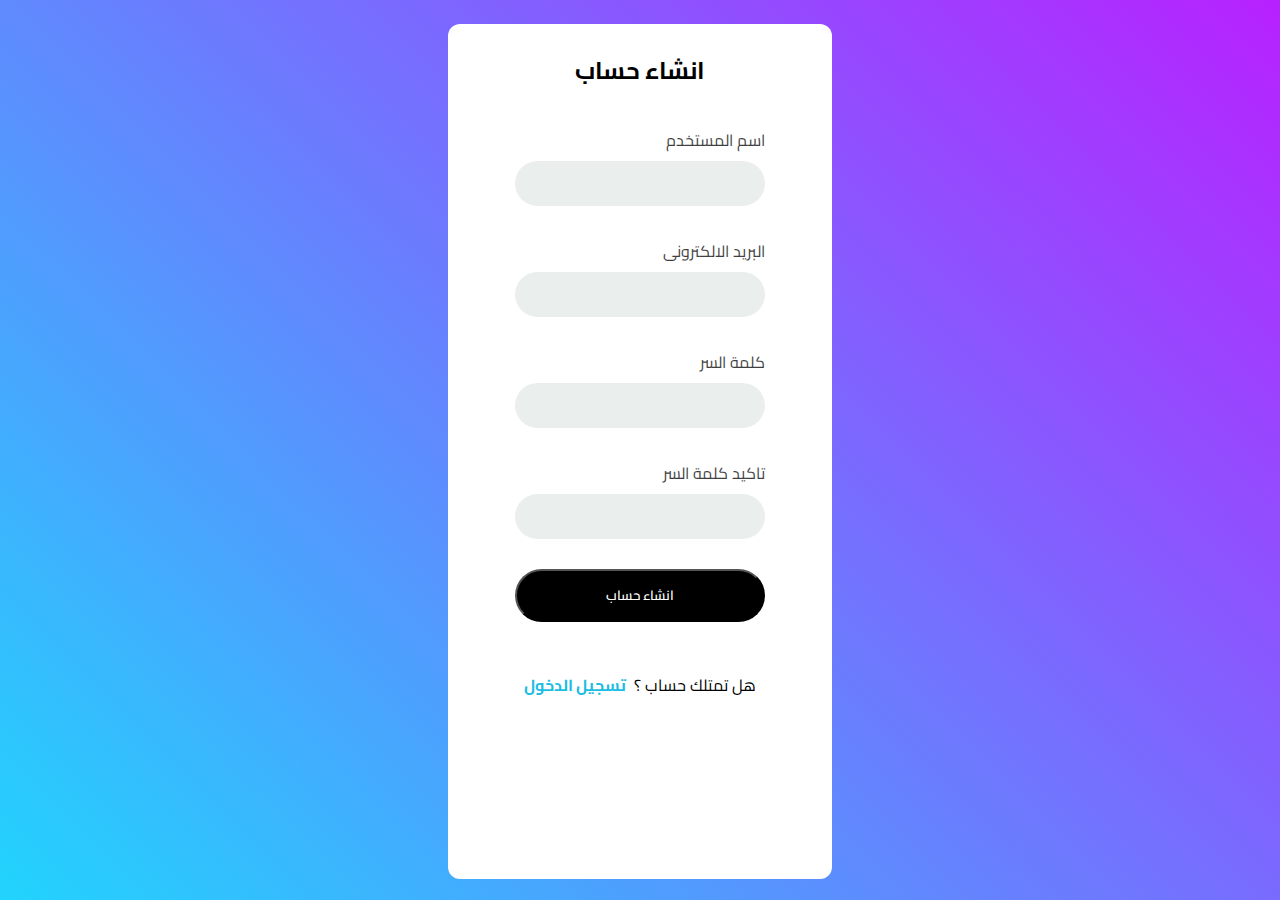
<file: index.html>
<!DOCTYPE html>
<html dir="rtl">
<head>
    <meta charset="UTF-8">
    <meta name="viewport" content="width=device-width, initial-scale=1.0">
    <link rel="stylesheet" href="https://cdnjs.cloudflare.com/ajax/libs/font-awesome/6.4.0/css/all.min.css">
    <link rel="stylesheet" href="css/style -sign.css">
    <title>انشاء حساب</title>
</head>
<body>

    <div class="form">
        <form class="sub-form" action="#">
            <div class="upper-form">
                <h2>انشاء حساب</h2> 
                <label>اسم المستخدم</label> <br>
                <input type="text" name="username"> <br>
                <label>البريد الالكترونى</label> <br>
                <input type="email" name="email"> <br>
                <label>كلمة السر</label> <br>
                <input type="password" name="password"> <br>
                <label>تاكيد كلمة السر</label> <br>
                <input type="password" name="password"> <br>
                <div class="btn">
                    <button type="submit">انشاء حساب</button> <br>
                </div>
            </div>
            <div class="bottom-form">
                <div class="no-account">هل تمتلك حساب ؟</div>
                <a href="login-page.html" class="signup" >تسجيل الدخول</a>
            </div>

        </form>
    </div>
</body>
</html>
</file>
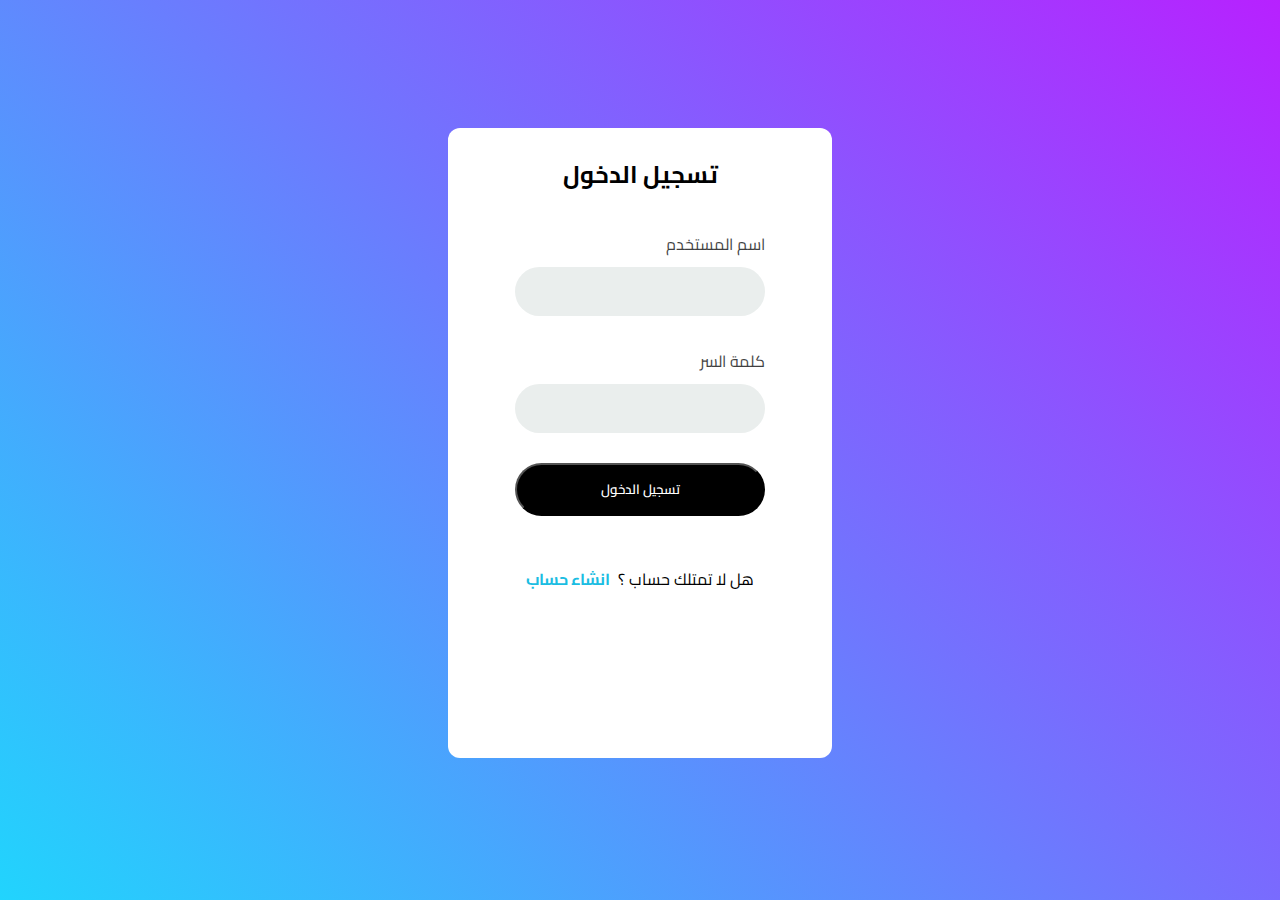
<file: login-page.html>
<!DOCTYPE html>
<html dir="rtl">

<head>
    <meta charset="UTF-8">
    <meta name="viewport" content="width=device-width, initial-scale=1.0">
    <link rel="stylesheet" href="https://cdnjs.cloudflare.com/ajax/libs/font-awesome/6.4.0/css/all.min.css">
    <link rel="stylesheet" href="css/style.css">
    <title>تسجيل الدخول</title>
</head>

<body>

    <div class="form">
        <form class="sub-form" action="#">
            <div class="upper-form">
                <h2>تسجيل الدخول</h2>
                <label>اسم المستخدم</label> <br>
                <input type="text" name="username"> <br>
                <label>كلمة السر</label> <br>
                <input type="password" name="password"> <br>
                <div class="btn">
                    <button type="submit">تسجيل الدخول</button> <br>
                </div>
            </div>
            <div class="bottom-form">
                <div class="no-account">هل لا تمتلك حساب ؟</div>
                <a href="index.html" class="signup">انشاء حساب</a>
            </div>

        </form>
    </div>
</body>

</html>
</file>
<file: css/style -sign.css>
@import url('https://fonts.googleapis.com/css2?family=Cairo:wght@400;500;600;700;800&display=swap');

  *{
    font-family: 'Cairo', sans-serif;
    padding: 0;
    margin: 0;
    box-sizing: border-box;
  }

  body {
    background-image: linear-gradient(45deg, #21d4fd 0%, #b721ff 100%);
    height: 100vh;
    background-size: cover;
    background-position: center;
    background-repeat: no-repeat;
  }

  

  .form {
    display: flex;
    justify-content: center;
    padding-top: 1.5rem;
  }

  .sub-form {
    display: flex;
    flex-direction: column;
    align-items: center;
    width: 30vw;
    height: 95vh;
    background-color: #fff;
    border-radius: 12px;
  }

  h2 {
    margin: 1.5rem 0 2rem 0;
    text-align: center;
  }

  label {
    padding-left: 14px;
    opacity: 0.75;
  }

  input {
    background-color: #eaeeed;
    display: flex;
    border-radius: 50px;
    border-style: none;
    outline: none;
    margin-top: 6px;
    padding: 10px 21px;
    width: 250px;

  }

  button {
    padding: 12px 48px; 
    border-radius: 50px;
    width: 100%;
    background-color: #000;
    font-weight: 600;
    color: #fff;
    cursor: pointer;
    transition: 0.2s;
  }
  button:hover {
    background-color: transparent;
    color: #000;
  }

  .bottom-form {
    display: flex;
    justify-content: center;
    margin-top: 3rem;
  }

  .signup {
    font-weight: 700;
    padding-right: 8px;
    color: #1bbde2;
    text-decoration: none;
  }

  @media(max-width: 900px) {
    input {
      width: 200px;
    }
    .sub-form {
      width: 45vw;
      height: 95vh;
    }
  }

  @media(max-width: 640px) {
    .sub-form {
      width: 65vw;
      height: 95vh;
    }
  }
  @media(max-width: 380px) {
    .sub-form {
      width: 65vw;
      height: 95vh;
    }

  }

  @media(min-height: 1000px) {
    .sub-form {
      height: 60vh;
    }
  }
</file>
<file: css/style.css>
@import url('https://fonts.googleapis.com/css2?family=Cairo:wght@400;500;600;700;800&display=swap');

  *{
    font-family: 'Cairo', sans-serif;
    padding: 0;
    margin: 0;
    box-sizing: border-box;
  }

  body {
    background-image: linear-gradient(45deg, #21d4fd 0%, #b721ff 100%);
    height: 100vh;
    background-size: cover;
    background-position: center;
    background-repeat: no-repeat;
  }

  

  .form {
    display: flex;
    justify-content: center;
    padding-top: 8rem;
  }

  .sub-form {
    display: flex;
    flex-direction: column;
    align-items: center;
    width: 30vw;
    height: 70vh;
    background-color: #fff;
    border-radius: 12px;
  }

  h2 {
    margin: 1.5rem 0 2rem 0;
    text-align: center;
  }

  label {
    padding-left: 16px;
    opacity: 0.75;
  }

  input {
    background-color: #eaeeed;
    display: flex;
    border-radius: 50px;
    border-style: none;
    outline: none;
    margin-top: 8px;
    padding: 12px 24px;
    width: 250px;

  }

  @media(max-width: 900px) {
    input {
      width: 200px;
    }
    .sub-form {
      width: 45vw;
      height: 50vh;
    }
  }

  @media(max-width: 640px) {
    .sub-form {
      width: 65vw;
      height: 56.5vh;
    }
  }
  @media(max-width: 380px) {
    .sub-form {
      width: 65vw;
      height: 70vh;
    }
  }

  button {
    padding: 12px 48px; 
    border-radius: 50px;
    width: 100%;
    background-color: #000;
    font-weight: 600;
    color: #fff;
    cursor: pointer;
    transition: 0.2s;
  }
  button:hover {
    background-color: transparent;
    color: #000;
  }

  .bottom-form {
    display: flex;
    justify-content: center;
    margin-top: 3rem;
  }

  .signup {
    font-weight: 700;
    padding-right: 8px;
    color: #1bbde2;
    text-decoration: none;
  }
</file>
